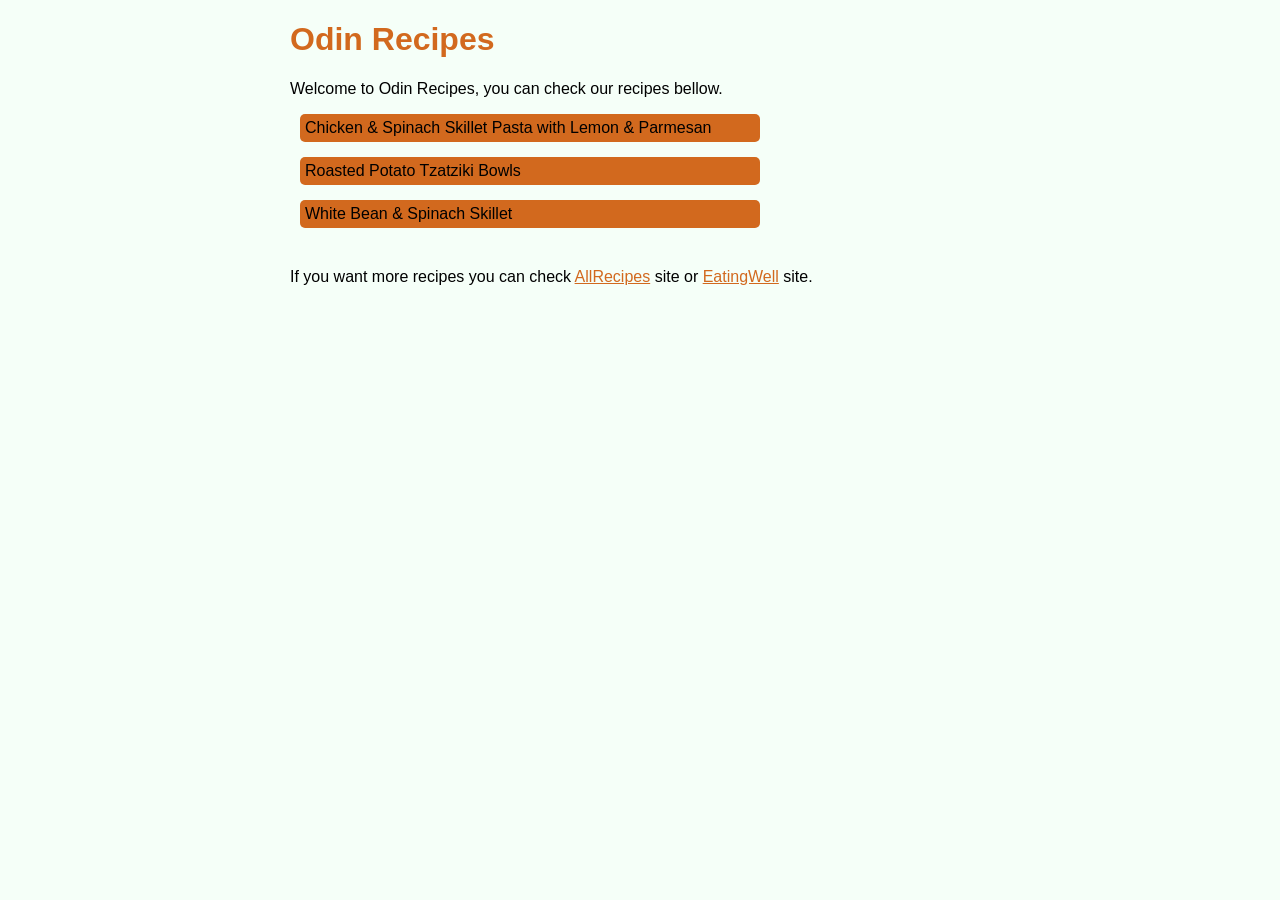
<file: index.html>
<!DOCTYPE html>
<html lang="en">

<head>
	<meta charset="UTF-8">
	<meta name="viewport" content="width=device-width, initial-scale=1.0">
	<link rel="stylesheet" href="styles/style.css">
	<title>Odin Recipes</title>
</head>

<body>
	<h1>Odin Recipes</h1>
	<p>Welcome to Odin Recipes, you can check our recipes bellow.</p> 

	<ul class="menu">
		<li><a href="recipes/chicken-spinach-pasta.html">Chicken & Spinach Skillet Pasta with Lemon & Parmesan</a></li>
		<li><a href="recipes/roasted-potato.html">Roasted Potato Tzatziki Bowls</a></li>
		<li><a href="recipes/white-beans.html">White Bean & Spinach Skillet</a></li>
	</ul>	
	
	<p>If you want more recipes you can check 
		<a href="https://www.allrecipes.com/" target="_blank" rel="noreferrer">AllRecipes</a> site or 
		<a href="https://www.eatingwell.com/" target="_blank" rel="noreferrer">EatingWell</a> site.</p>
</body>

</html>
</file>
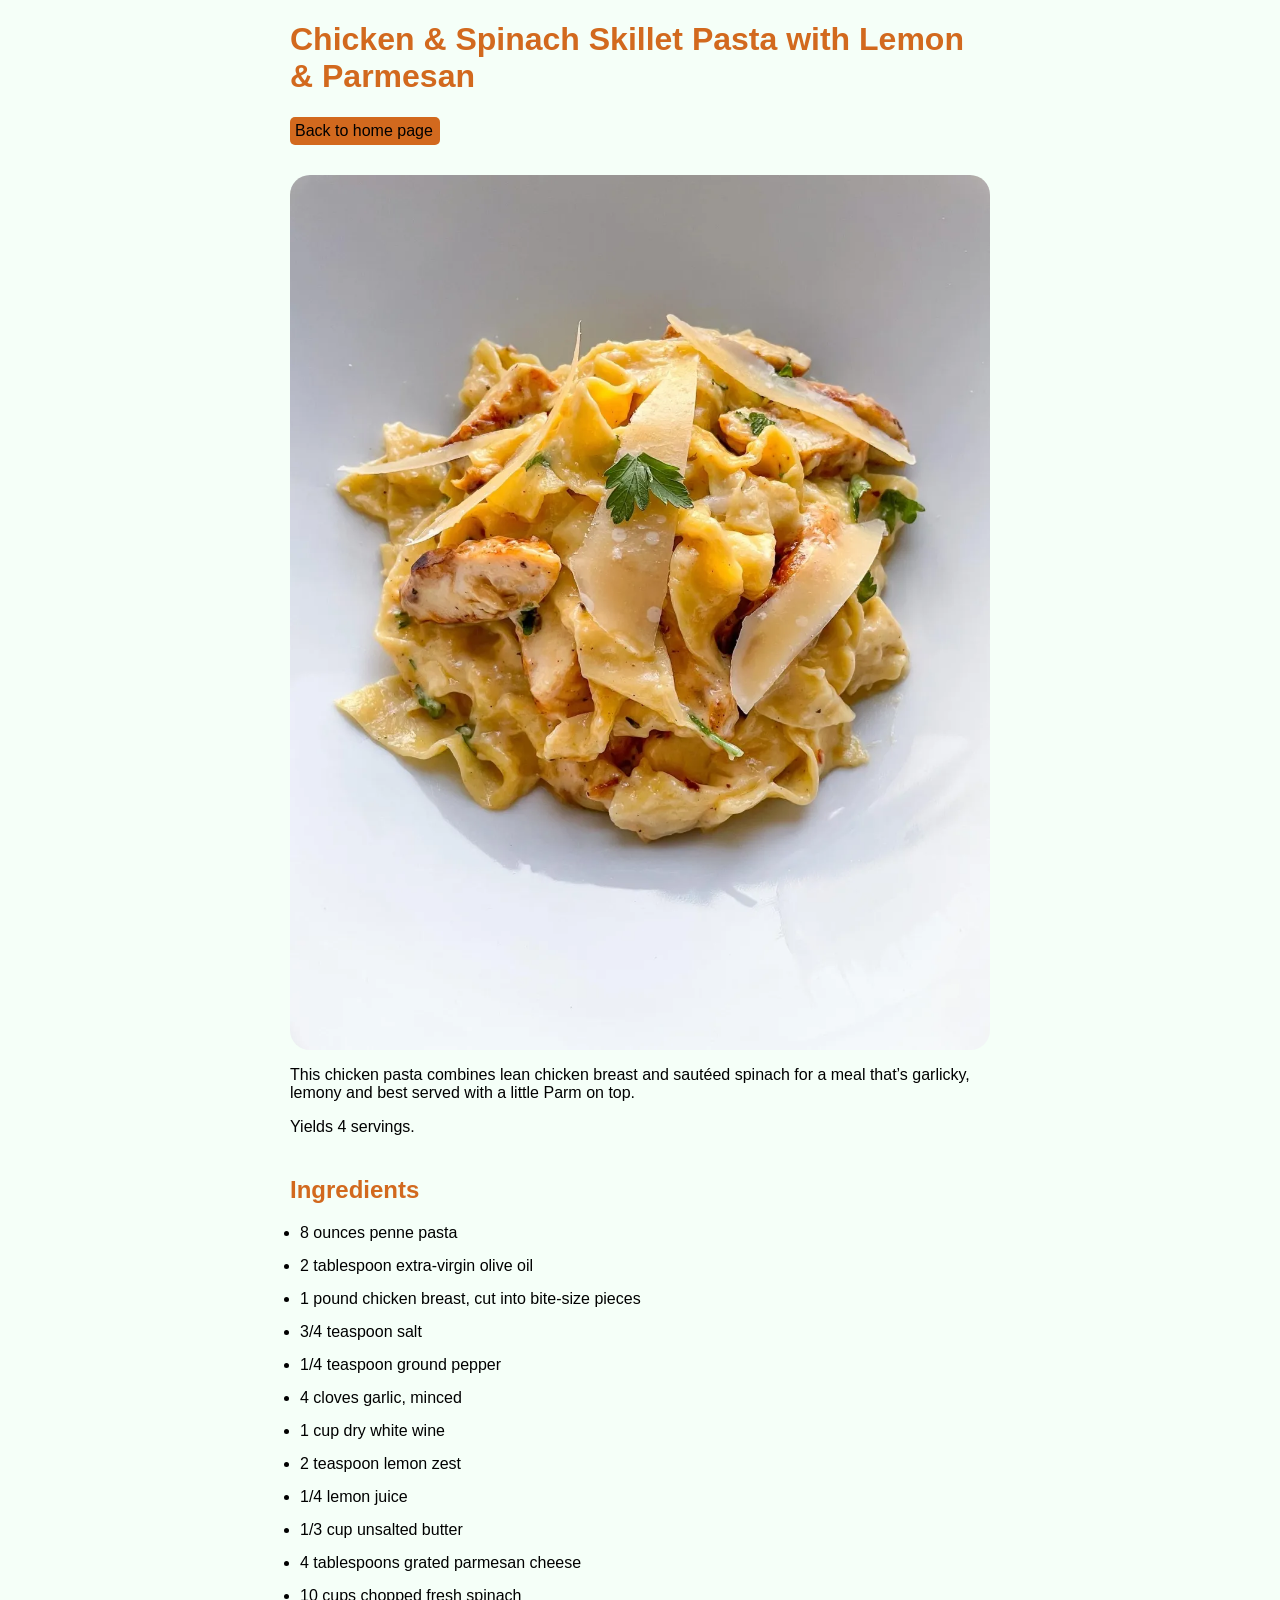
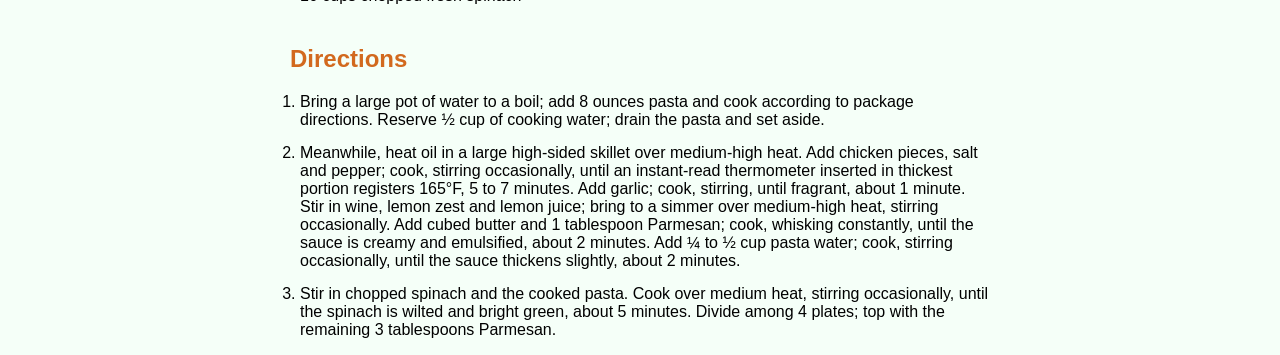
<file: recipes/chicken-spinach-pasta.html>
<!DOCTYPE html>
<html lang="en">

<head>
	<meta charset="UTF-8">
	<meta name="viewport" content="width=device-width, initial-scale=1.0">
	<link rel="stylesheet" href="../styles/style.css">
	<title>Chicken Spinach Pasta</title>
</head>

<body>
	<h1>Chicken & Spinach Skillet Pasta with Lemon & Parmesan</h1>
	<a href="../index.html" class="menu2">Back to home page</a>

	<img src="../assets/pictures/chicken-spinach-pasta.webp"
		alt="A plate of chicken pasta with parmesan." width="auto" height="500">

	<p>This chicken pasta combines lean chicken breast and sautéed spinach for a meal that’s garlicky,
		lemony and best served with a little Parm on top.</p>
	<p>Yields 4 servings.</p>

	<h2>Ingredients</h2>
	<ul>
		<li>8 ounces penne pasta</li>
		<li>2 tablespoon extra-virgin olive oil</li>
		<li>1 pound chicken breast, cut into bite-size pieces</li>
		<li>3/4 teaspoon salt</li>
		<li>1/4 teaspoon ground pepper</li>
		<li>4 cloves garlic, minced</li>
		<li>1 cup dry white wine</li>
		<li>2 teaspoon lemon zest</li>
		<li>1/4 lemon juice</li>
		<li>1/3 cup unsalted butter</li>
		<li>4 tablespoons grated parmesan cheese</li>
		<li>10 cups chopped fresh spinach</li>
	</ul>

	<h2>Directions</h2>
	<ol>
		<li>Bring a large pot of water to a boil; add 8 ounces pasta and cook according to package
			directions. Reserve ½ cup of cooking water; drain the pasta and set aside.</li>
		<li>Meanwhile, heat oil in a large high-sided skillet over medium-high heat. Add chicken pieces,
			salt and pepper; cook, stirring occasionally, until an instant-read thermometer inserted in
			thickest portion registers 165°F, 5 to 7 minutes. Add garlic; cook, stirring, until fragrant,
			about 1 minute. Stir in wine, lemon zest and lemon juice; bring to a simmer over medium-high
			heat, stirring occasionally. Add cubed butter and 1 tablespoon Parmesan; cook, whisking
			constantly, until the sauce is creamy and emulsified, about 2 minutes. Add ¼ to ½ cup pasta
			water; cook, stirring occasionally, until the sauce thickens slightly, about 2 minutes.</li>
		<li>Stir in chopped spinach and the cooked pasta. Cook over medium heat, stirring occasionally,
			until the spinach is wilted and bright green, about 5 minutes. Divide among 4 plates; top with
			the remaining 3 tablespoons Parmesan.</li>
	</ol>
</body>

</html>
</file>
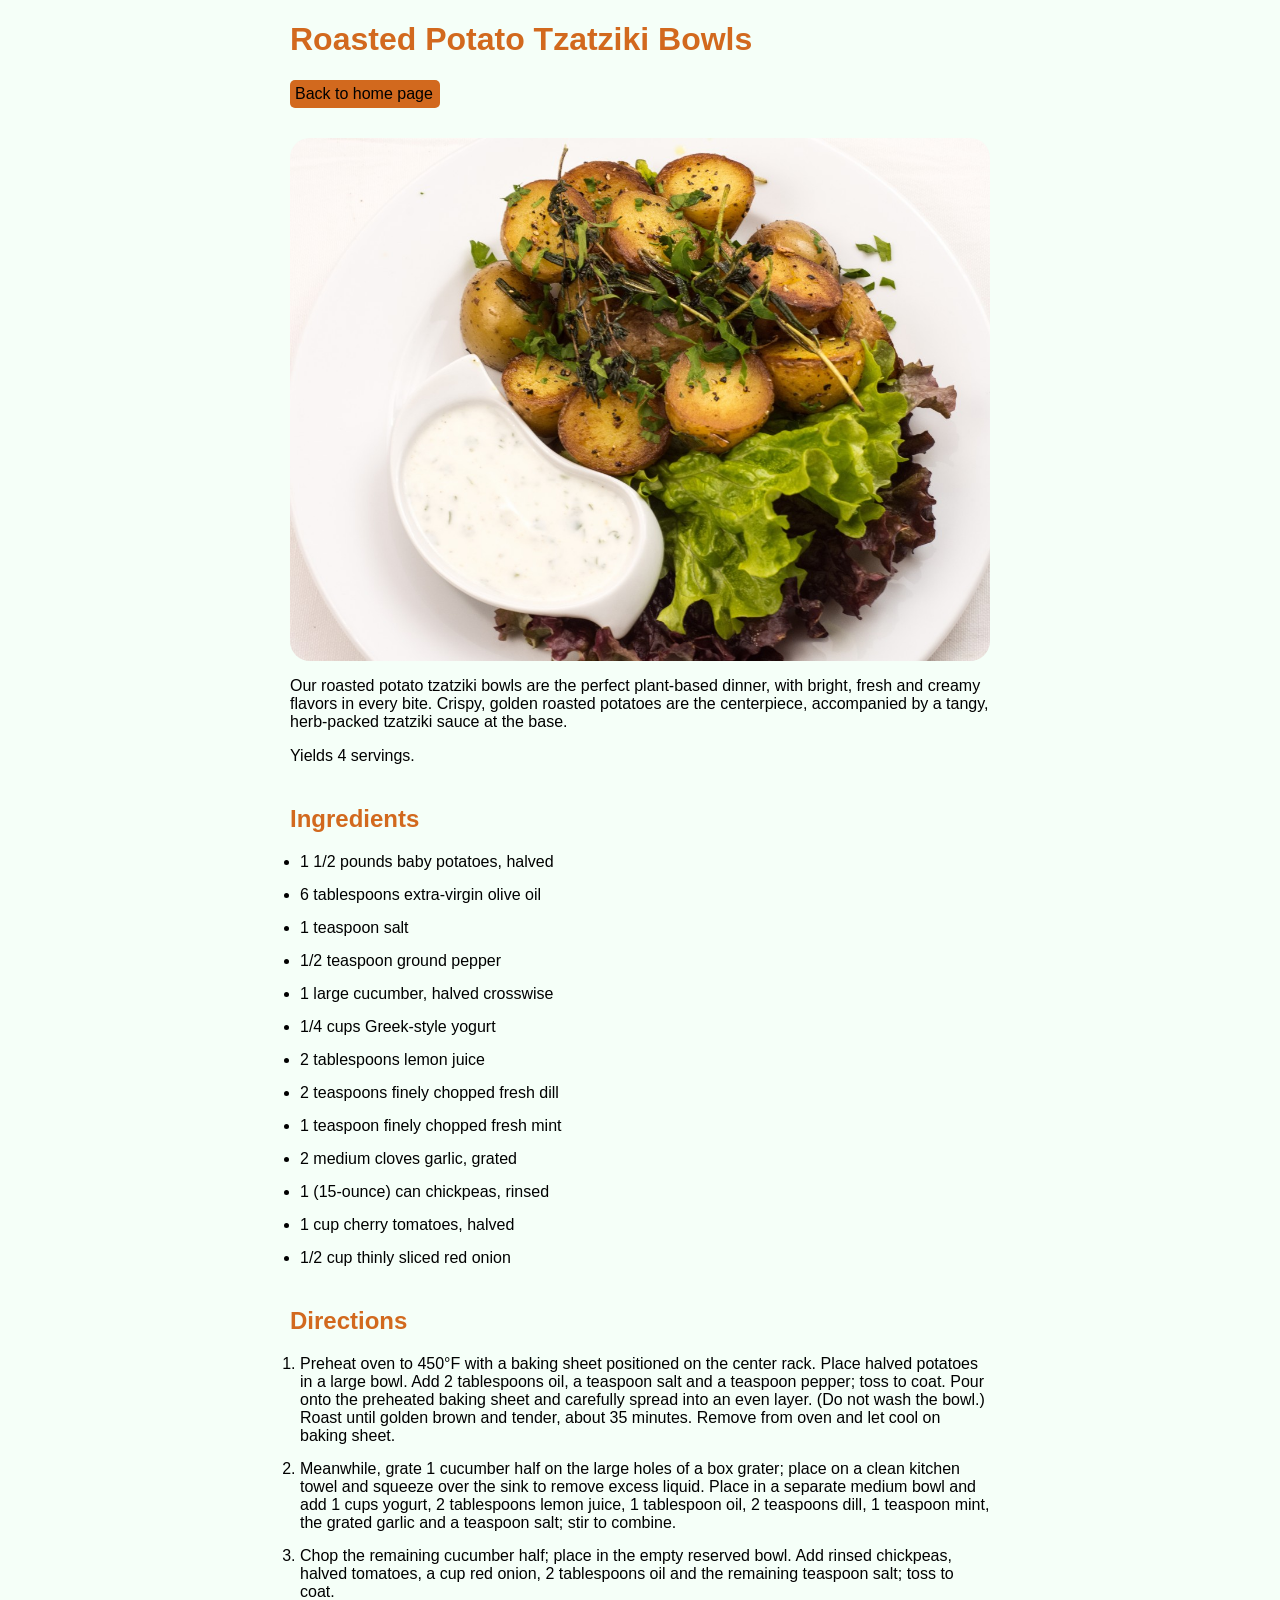
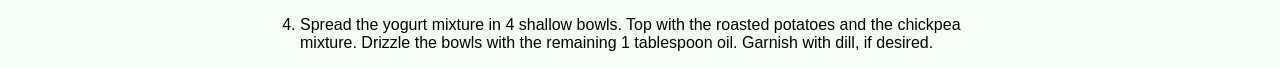
<file: recipes/roasted-potato.html>
<!DOCTYPE html>
<html lang="en">

<head>
	<meta charset="UTF-8">
	<meta name="viewport" content="width=device-width, initial-scale=1.0">
	<link rel="stylesheet" href="../styles/style.css">
	<title>Roasted Potato</title>
</head>

<body>
	<h1>Roasted Potato Tzatziki Bowls</h1>
	<a href="../index.html" class="menu2">Back to home page</a>

	<img src="../assets/pictures/roasted-potato.jpg"
		alt="A plate of roasted potatoes with salad and white souse." width="auto" height="500">

	<p>Our roasted potato tzatziki bowls are the perfect plant-based dinner, with bright, fresh and
		creamy flavors in every bite. Crispy, golden roasted potatoes are the centerpiece, accompanied
		by a tangy, herb-packed tzatziki sauce at the base.</p>
	<p>Yields 4 servings.</p>

	<h2>Ingredients</h2>
	<ul>
		<li>1 1/2 pounds baby potatoes, halved</li>
		<li>6 tablespoons extra-virgin olive oil</li>
		<li>1 teaspoon salt</li>
		<li>1/2 teaspoon ground pepper</li>
		<li>1 large cucumber, halved crosswise</li>
		<li>1/4 cups Greek-style yogurt</li>
		<li>2 tablespoons lemon juice</li>
		<li>2 teaspoons finely chopped fresh dill</li>
		<li>1 teaspoon finely chopped fresh mint</li>
		<li>2 medium cloves garlic, grated</li>
		<li>1 (15-ounce) can chickpeas, rinsed</li>
		<li>1 cup cherry tomatoes, halved</li>
		<li>1/2 cup thinly sliced red onion</li>
	</ul>

	<h2>Directions</h2>
	<ol>
		<li>Preheat oven to 450°F with a baking sheet positioned on the center rack. Place halved
			potatoes in a large bowl. Add 2 tablespoons oil, a teaspoon salt and a teaspoon pepper; toss
			to coat. Pour onto the preheated baking sheet and carefully spread into an even layer. (Do not
			wash the bowl.) Roast until golden brown and tender, about 35 minutes. Remove from oven and
			let cool on baking sheet. </li>
		<li>Meanwhile, grate 1 cucumber half on the large holes of a box grater; place on a clean
			kitchen towel and squeeze over the sink to remove excess liquid. Place in a separate medium
			bowl and add 1 cups yogurt, 2 tablespoons lemon juice, 1 tablespoon oil, 2 teaspoons dill, 1
			teaspoon mint, the grated garlic and a teaspoon salt; stir to combine.</li>
		<li>Chop the remaining cucumber half; place in the empty reserved bowl. Add rinsed chickpeas,
			halved tomatoes, a cup red onion, 2 tablespoons oil and the remaining teaspoon salt; toss to
			coat.</li>
		<li>Spread the yogurt mixture in 4 shallow bowls. Top with the roasted potatoes and the chickpea
			mixture. Drizzle the bowls with the remaining 1 tablespoon oil. Garnish with dill, if desired.
		</li>
	</ol>

</body>

</html>
</file>
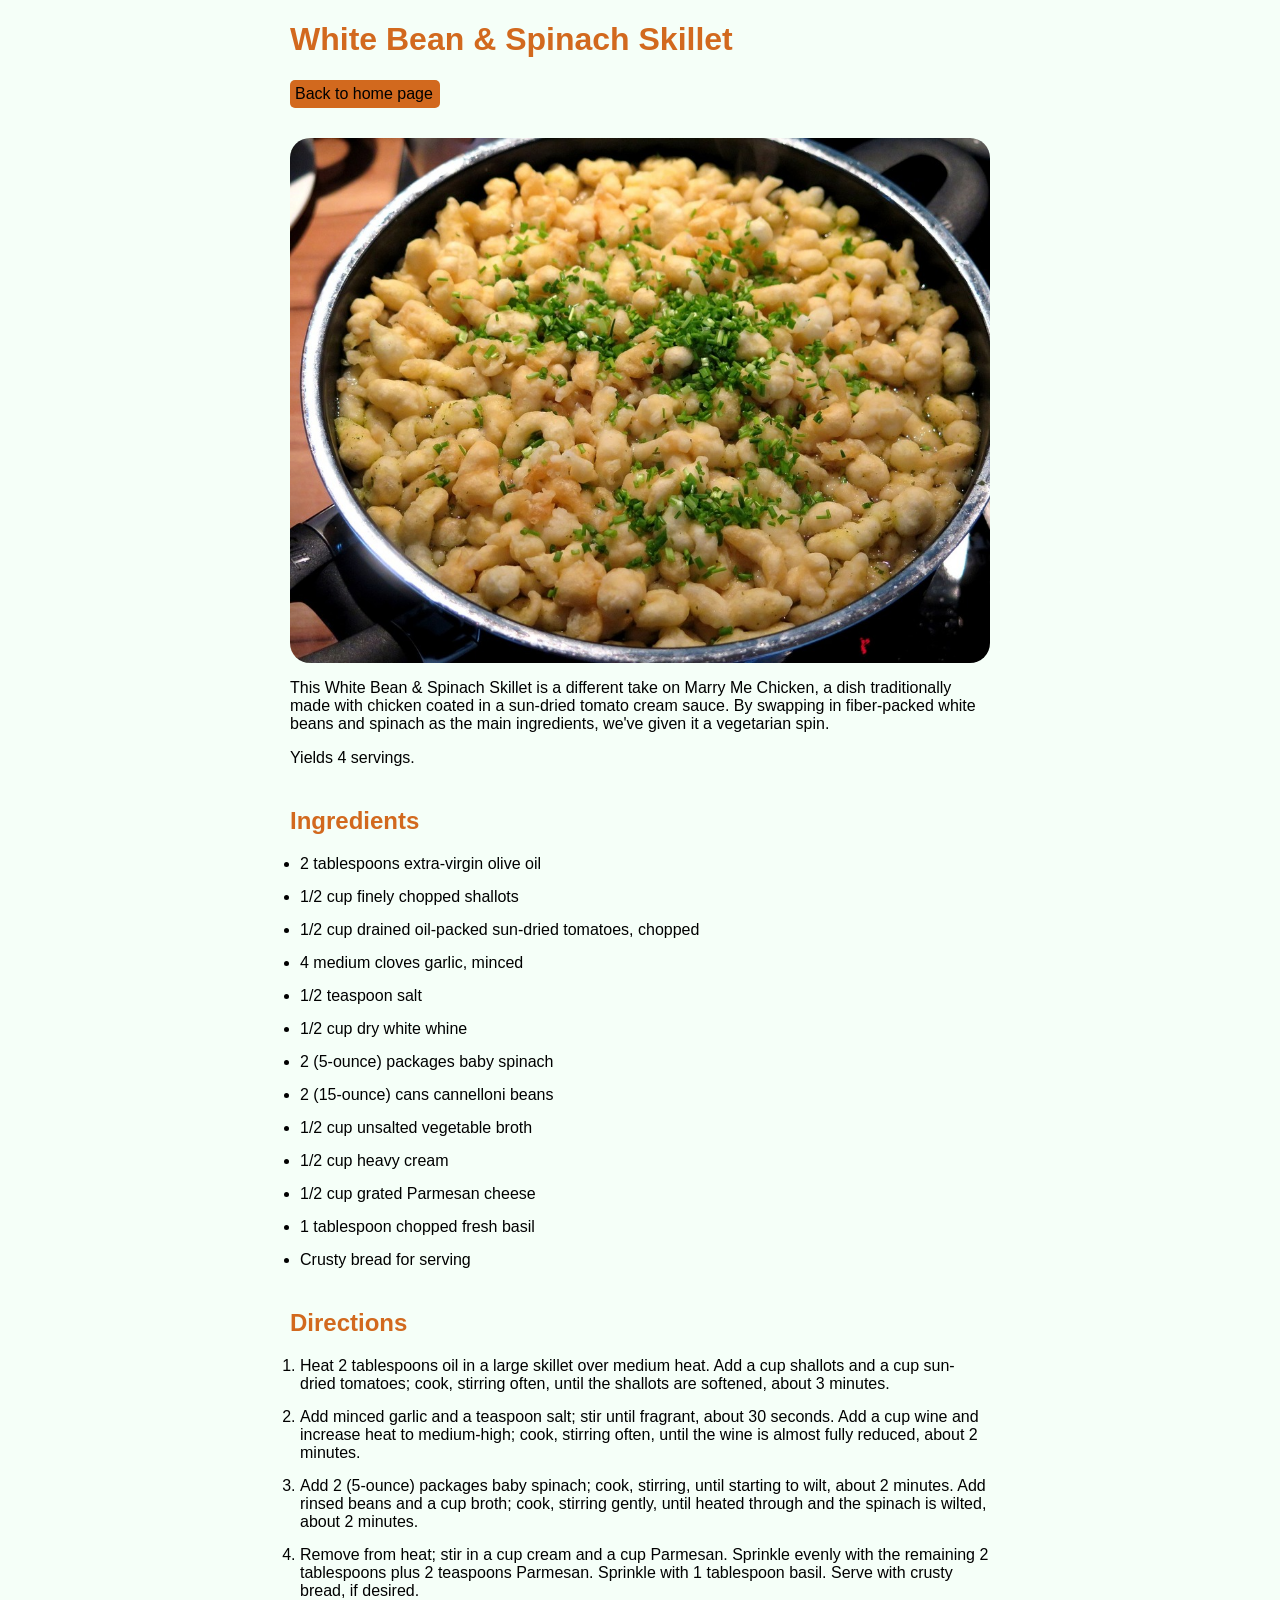
<file: recipes/white-beans.html>
<!DOCTYPE html>
<html lang="en">

<head>
	<meta charset="UTF-8">
	<meta name="viewport" content="width=device-width, initial-scale=1.0">
	<link rel="stylesheet" href="../styles/style.css">
	<title>White Beans & Spinach</title>
</head>

<body>
	<h1>White Bean & Spinach Skillet</h1>
	<a href="../index.html" class="menu2">Back to home page</a>

	<img src="../assets/pictures/white-beans.jpg" alt="White beans in a skillet." width="auto"
		height="500">

	<p>This White Bean & Spinach Skillet is a different take on Marry Me Chicken, a dish traditionally
		made with chicken coated in a sun-dried tomato cream sauce. By swapping in fiber-packed white
		beans and spinach as the main ingredients, we've given it a vegetarian spin.</p>
	<p>Yields 4 servings. </p>

	<h2>Ingredients</h2>
	<ul>
		<li>2 tablespoons extra-virgin olive oil</li>
		<li>1/2 cup finely chopped shallots</li>
		<li>1/2 cup drained oil-packed sun-dried tomatoes, chopped</li>
		<li>4 medium cloves garlic, minced</li>
		<li>1/2 teaspoon salt</li>
		<li>1/2 cup dry white whine</li>
		<li>2 (5-ounce) packages baby spinach</li>
		<li>2 (15-ounce) cans cannelloni beans</li>
		<li>1/2 cup unsalted vegetable broth</li>
		<li>1/2 cup heavy cream</li>
		<li>1/2 cup grated Parmesan cheese</li>
		<li>1 tablespoon chopped fresh basil</li>
		<li>Crusty bread for serving</li>
	</ul>

	<h2>Directions</h2>
	<ol>
		<li>Heat 2 tablespoons oil in a large skillet over medium heat. Add a cup shallots and a cup
			sun-dried tomatoes; cook, stirring often, until the shallots are softened, about 3 minutes.
		</li>
		<li>Add minced garlic and a teaspoon salt; stir until fragrant, about 30 seconds. Add a cup wine
			and increase heat to medium-high; cook, stirring often, until the wine is almost fully
			reduced, about 2 minutes.</li>
		<li>Add 2 (5-ounce) packages baby spinach; cook, stirring, until starting to wilt, about 2
			minutes. Add rinsed beans and a cup broth; cook, stirring gently, until heated through and the
			spinach is wilted, about 2 minutes.</li>
		<li>Remove from heat; stir in a cup cream and a cup Parmesan. Sprinkle evenly with the remaining
			2 tablespoons plus 2 teaspoons Parmesan. Sprinkle with 1 tablespoon basil. Serve with crusty
			bread, if desired.</li>
	</ol>
</body>

</html>
</file>
<file: styles/style.css>
html {
	background-color: rgb(245, 255, 248);
	font-family: Arial, Helvetica, sans-serif;
}

body {
	width: 700px;
	margin: 0 auto;
}

h1, h2 {
	color:chocolate;
}

h2 {
	margin-top: 40px;
}

.menu {
	list-style-type: none;
	margin-bottom: 40px;
}

li {
	margin-left: -30px;
	margin-bottom: 15px;
}

li a, 
.menu2 {
	text-decoration: none;
	background-color:chocolate;
	color: black;
	padding: 5px;
	display: block;
	border-radius: 5px;
}

li a {
	width: 450px;
}

.menu2 {
	width: 140px;
	margin-bottom: 30px;
}

li a:hover,
.menu2:hover {
	background-color: rgb(222, 179, 149);
}

a {
	color: chocolate;
}

img {
	display: block;
	width: 700px;
	height: auto;
	border-radius: 20px;
}
</file>
